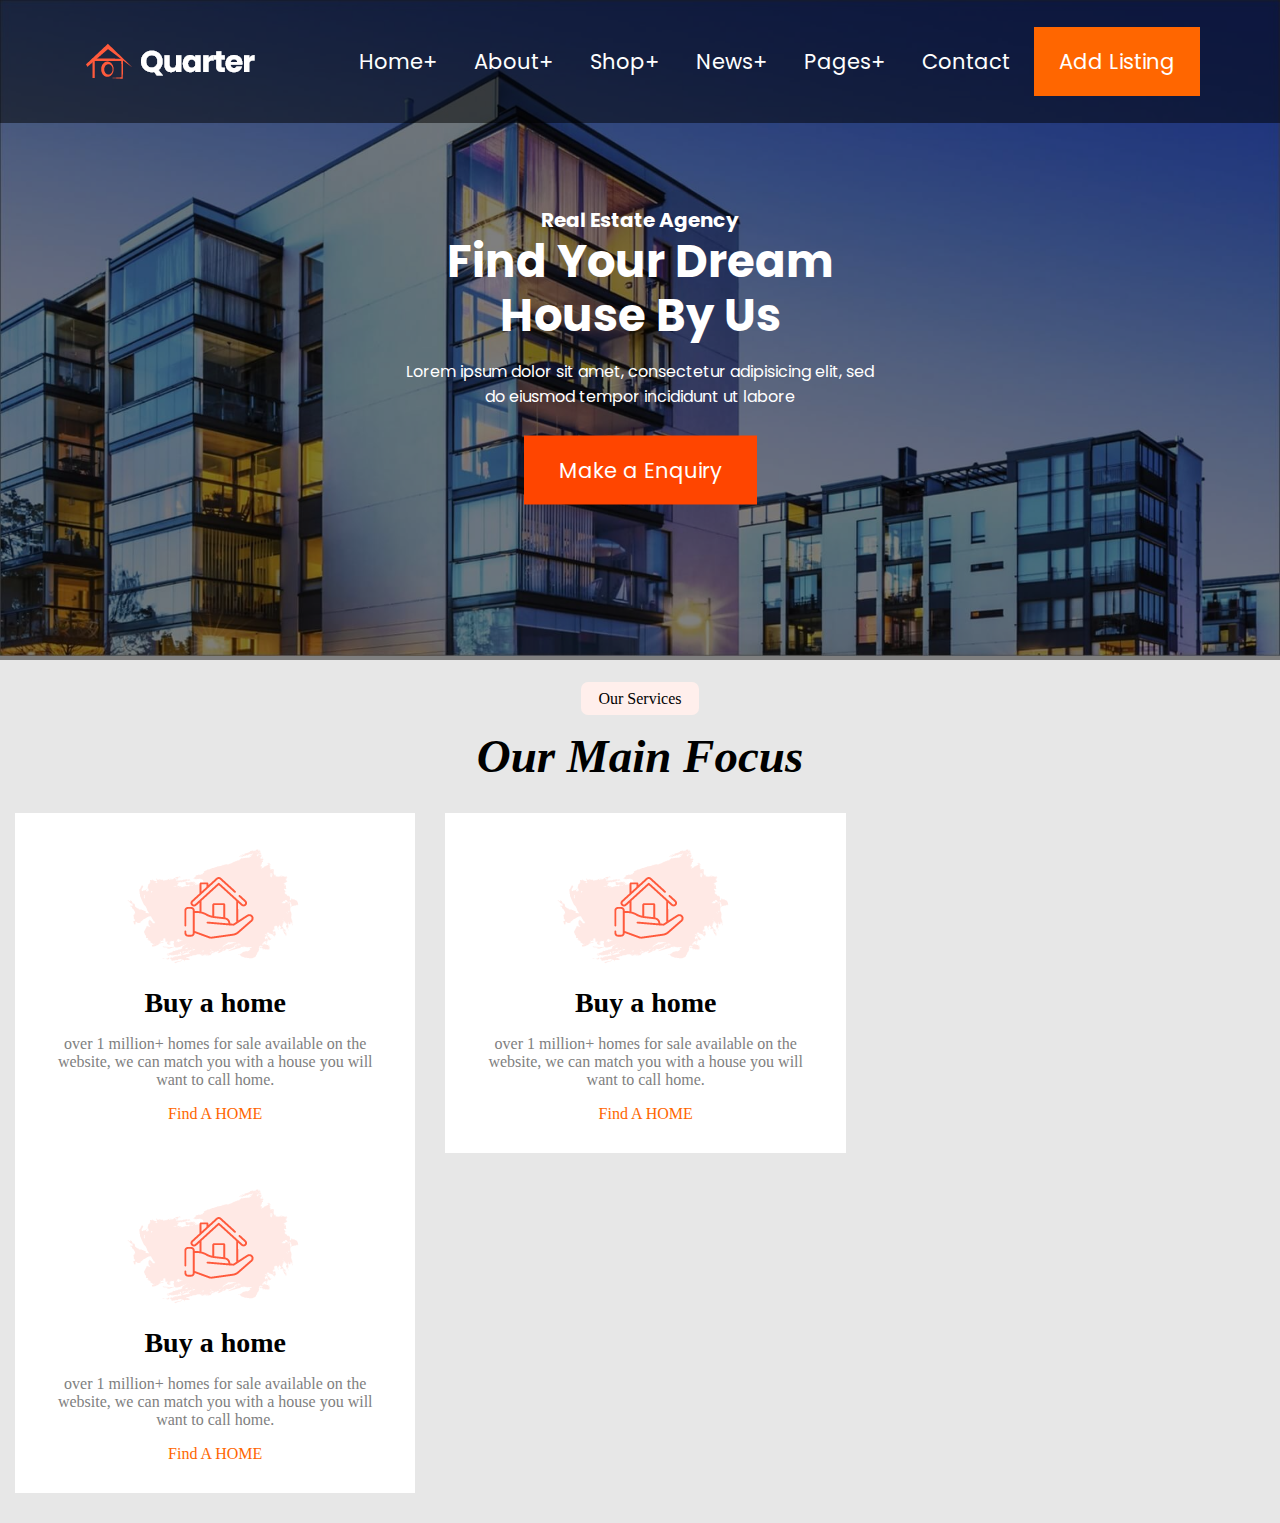
<file: design/index.html>
<!DOCTYPE html>
<html>
<head>
	<title>dream house</title>
	<link rel="preconnect" href="https://fonts.googleapis.com">
<link rel="preconnect" href="https://fonts.gstatic.com" crossorigin>
<link href="https://fonts.googleapis.com/css2?family=Poppins&family=Rubik:ital,wght@0,300;0,500;1,300;1,400;1,500&display=swap" rel="stylesheet">
<link rel="stylesheet" href="https://cdnjs.cloudflare.com/ajax/libs/font-awesome/6.0.0-beta3/css/all.min.css" integrity="sha512-Fo3rlrZj/k7ujTnHg4CGR2D7kSs0v4LLanw2qksYuRlEzO+tcaEPQogQ0KaoGN26/zrn20ImR1DfuLWnOo7aBA==" crossorigin="anonymous" referrerpolicy="no-referrer" />
<link href="css/style.css" rel="stylesheet">

	<style>
		
</style>
</head>
<body>


	<div  class="header">
		
	
		<div class="logo">
			<img src="image/a.png" alt="logo">
		</div>
		<div class="menu">
		  <ul>
		  	<li><a href="#" class="h">Home+</a>
		  		<ul class="sub-menu">
		  			<li><a href="#" class="h">submenu 1</a></li>
				  	<li><a href="#" class="h">submenu 2</a></li>
				  	<li><a href="#" class="h">submenu 3</a></li>
		  		</ul>
		  	</li>
		  	<li><a href="#" class="h">About+</a>
		  		<ul class="sub-menu">
		  			<li><a href="#" class="h">submenu 1</a></li>
				  	<li><a href="#" class="h">submenu 2</a></li>
				  	<li><a href="#" class="h">submenu 3</a></li>
		  		</ul>
		  	</li>
		  	<li><a href="#" class="h">Shop+</a></li>
		  	<li><a href="#" class="h">News+</a></li>
		  	<li><a href="#" class="h">Pages+</a></li>
		  	<li><a href="#" class="h">Contact</a></li>
		  	<li><a href="#" class="list">Add Listing</a></li>
		  </ul>
		</div>
		</div>
		<div class="banner">
	<img src="image/11.jpg" alt="banner-img" width="100%">
	<div class="banner-overlay">
	<div class="banner-content">
		<h4>Real Estate Agency</h4>
		<h2>Find Your Dream<br> House By Us </h2>
		<p>Lorem ipsum dolor sit amet, consectetur adipisicing elit, sed do eiusmod tempor incididunt ut labore</p>
		
		
		<a href="#" class="list2">Make a Enquiry</a>
	</div>
</div>
</div>
<div class="our-services">
	<span>Our Services</span>
	<h1>Our Main Focus</h1>
	<div class="container">
		<div class="box">
			<img src="image/21.png">
			<h5>Buy a home</h5>
			<p>over 1 million+ homes for sale available on the website, we can match you with a house you will want to call home.</p>
			<a href="">Find A HOME <i class="fas fa-long-arrow-alt-right"></i></a>
		</div>
		<div class="box">
			<img src="image/21.png">
			<h5>Buy a home</h5>
			<p>over 1 million+ homes for sale available on the website, we can match you with a house you will want to call home.</p>
			<a href="">Find A HOME <i class="fas fa-long-arrow-alt-right"></i></a>
		</div>
		<div class="box">
			<img src="image/21.png">
			<h5>Buy a home</h5>
			<p>over 1 million+ homes for sale available on the website, we can match you with a house you will want to call home.</p>
			<a href="">Find A HOME <i class="fas fa-long-arrow-alt-right"></i></a>
		</div>
	</div>
</div>

	


</body>
</html>
</file>
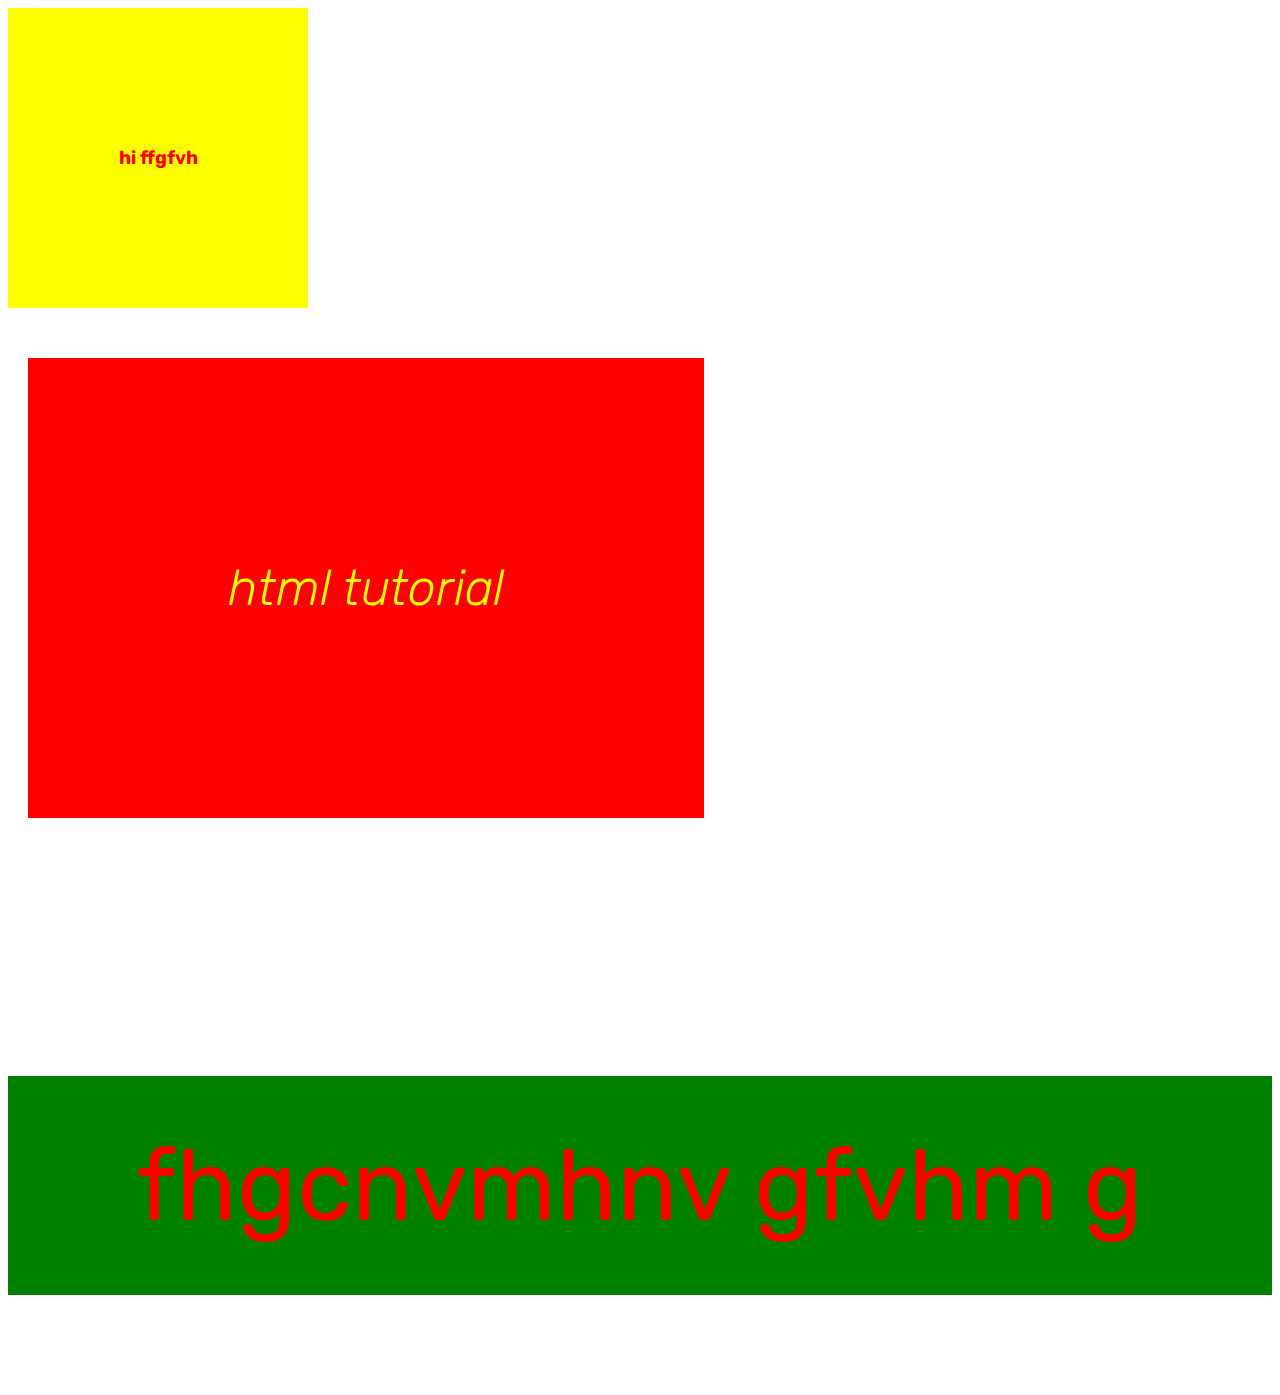
<file: New folder/a.html>
<!DOCTYPE html>
<html>
<head>
	<link href="https://fonts.googleapis.com/css2?family=Rubik:ital,wght@0,300;0,500;1,300;1,400;1,500&display=swap" rel="stylesheet">
	<title>basic css</title>
	<style type="text/css" >
		body{
			font-family: 'Rubik', sans-serif;
		}
		h1{
			margin: 50px 20px;
			background-color: red;
			display: inline-block;
			padding: 200px;
			font-size: 50px;
			color: yellow;
			font-weight: 300;
			font-style: italic;
			font-family: 'Rubik', sans-serif;

		
		}
		p{
			display: none;
			background-color: green;
			text-align: center;
			color: red;
			font-size: 100px;
			padding: 50px 20px;

		}
		h2{
			background: blue;
			padding: 30px 20px;
			color: white;
			text-align: right;
			opacity: 0;
		}
		.style1{
			background: green;
			padding: 50px 40px;
			display: block;

		}
		.abc{
			width: 300px;
			height: 300px;
			background: yellow;
			color: red;
			 
			text-align: center;
				
				position: relative;


		}
		.abc h3{
           position: absolute;
           top: 50%;
           left:50%;
           transform: translate(-50%,-50%);
           margin: 0;
		}

		
	</style>

</head>
<body>
	<div class="abc">
		<h3>hi ffgfvh</h3>
	</div>
	<div class="">
    <h1>html tutorial</h1>
    <h2>sneha</h2>

    <p>hello</p>
    <p class="style1">fhgcnvmhnv gfvhm g</p>
    </div>
    
</body>
</html>
</file>
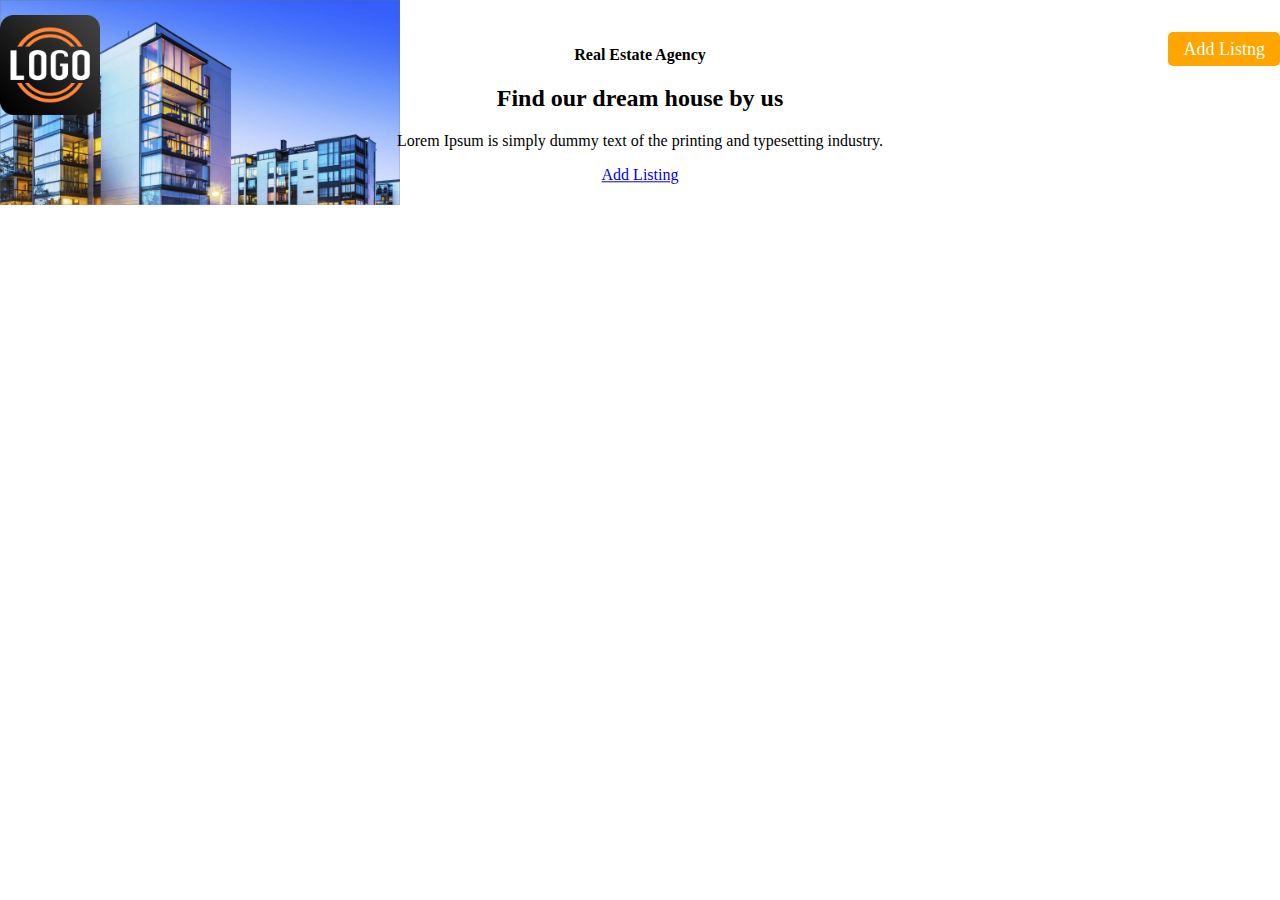
<file: New folder/b.html>
<!DOCTYPE html>
<html>
<head>
	<title></title>
	<style >
		body{
			margin: 0;
			padding: 0;
		}
		.header{
			float: left;
			width: 100%;
			padding: 15px 0;
			position: absolute;
			top: 0;
			left: 0;
			right: 0;
			z-index: 9;
		}
		.logo{
			float: left;
			width: 20%;
		}
		.menu
		{
           float: left;
           width: 80%;

          padding: 8px 0;

		}
		.menu li{
			display: inline-block;
			list-style: none;
		}
		.menu ul{
			text-align: right;
            list-style: none;
		}
		.menu ul li a{
			text-decoration : none;
			font-size: 18px;
			color: white;
			padding: 5px 20px;

		}
		.menu ul li a.add-listingbtn
		{
			background-color: orange;
			padding: 7px 15px;
			border-radius: 5px;

		}
		.menu ul li a.add-listingbtn:hover
		{
			background-color: #fff;
			color: orange;
		}
		.contact-info
		{
			float: left;
			width: 10%;
		}
		.logo img
		{
			width: 100px;
		}
		
		.rectangle
		{
			width:250px;
			height: 250px;
			background: red;
			float: left;
			position: relative;
		}
		.rectangle h2
		{
			position: absolute;
			right: 0
		}
		.banner
		{
			position: relative;
			float: left;
			width: 100%;
		}
		.banner-content
		{
			position: absolute;
			top: 50%;
			left: 50%;
			transform: translate(-50%, -50%);
			text-align: center;
		}
	</style>
</head>
<body>
<div class="header">
	<div class="logo">
		<img src="images/logo.png" alt="logo" >
	</div>
	<div class="menu">
		<ul>
			<li><a href="#">home</a></li>
			<li><a href="#">about</a></li>
			<li><a href="#">contact</a></li>
			<li><a href="#" class="add-listingbtn">Add Listng</a></li>
		</ul>
	</div>
</div>
<div class="banner">
	<img src="images/11.jpg" alt="banner-img" width="400">
	<div class="banner-content">
		<h4>Real Estate Agency</h4>
		<h2>Find our dream house by us </h2>
		<p>Lorem Ipsum is simply dummy text of the printing and typesetting industry.</p>
		<a href="#">Add Listing</a>
	</div>
</div>




</body>
</html>
</file>
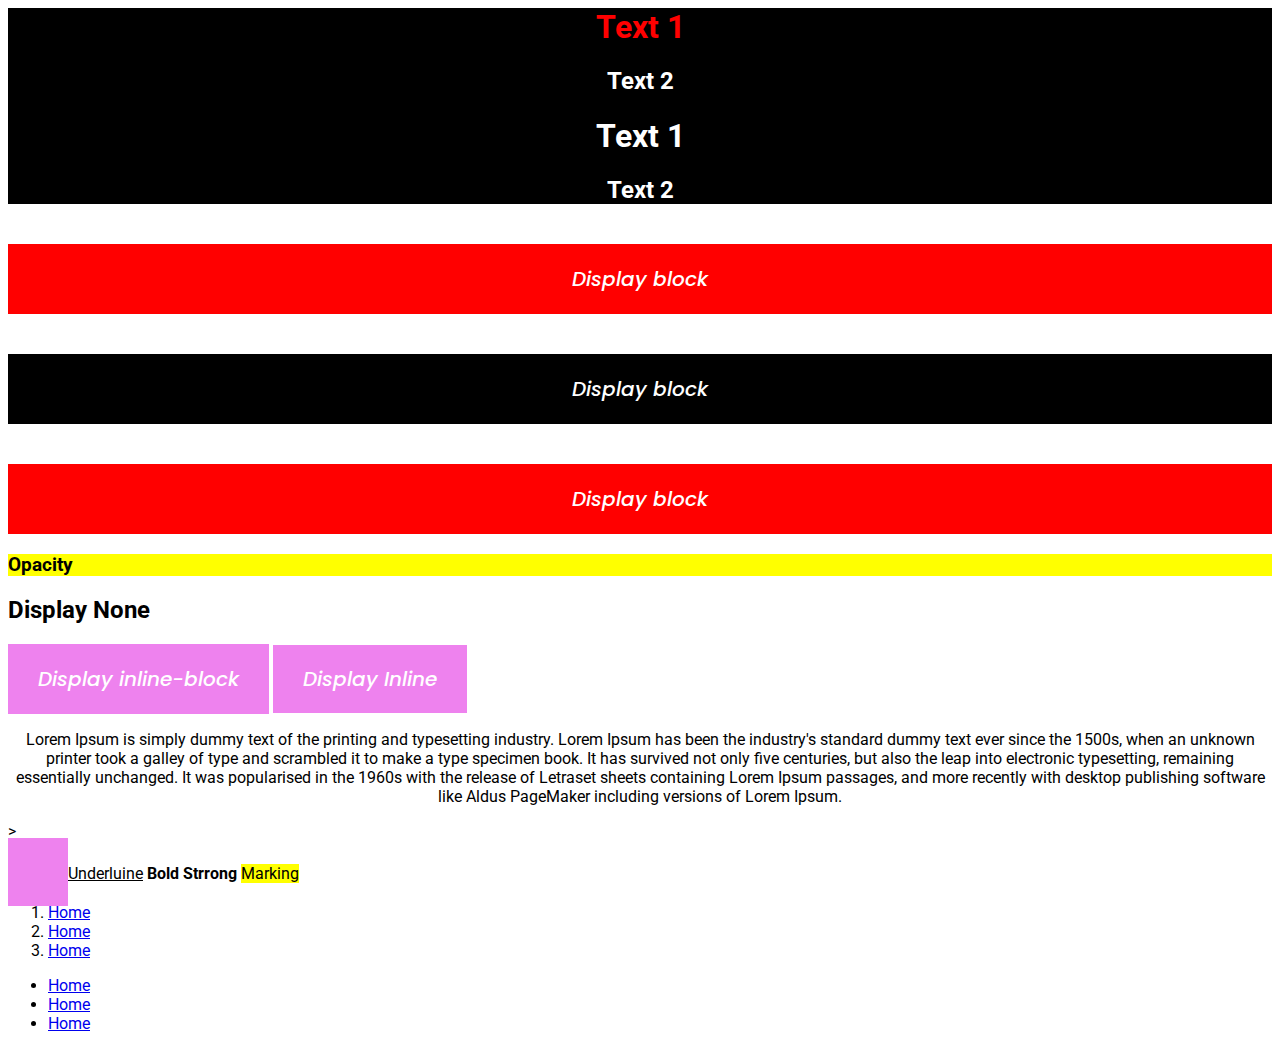
<file: New folder/index (1).html>
<html>

	<head>
		<link href="https://fonts.googleapis.com/css2?family=Poppins:ital,wght@0,300;0,400;0,500;0,600;1,600&family=Roboto:wght@300;400;500;700&display=swap" rel="stylesheet">
		<style>
			
			body{
				font-family: 'Roboto', sans-serif;
			}

			.d-block{
				font-family: 'Poppins', sans-serif;
				font-size: 20px;
				font-weight: 500;
				font-style: italic;
				background-color: red;
				color: white;
				margin:40px 0 20px 0;
				padding:20px 30px;
				text-align: center;
				display: block;
			}
			.d-block.black
			{
				background-color: #000;
			}
			p{
				text-align: center;
			}
			label{
				font-family: 'Poppins', sans-serif;
				font-size: 20px;
				font-weight: 500;
				font-style: italic;
				background-color:violet;
				color: white;
				padding:20px 30px;
				text-align: center;
				display: inline-block;
			}
			span{
				font-family: 'Poppins', sans-serif;
				font-size: 20px;
				font-weight: 500;
				font-style: italic;
				background-color:violet;
				color: white;
				padding:20px 30px;
				text-align: center;
			}
			

			h3{
				background-color: yellow;
			}
			.main-div
			{
				background-color: #000;
				color: #fff;
				text-align: center;
			}
			.main-div .first h1{
				color: red;
			}

		</style>

	</head>	
	
	
	<body> 
		<div class="main-div">
			<div class="first">
				<h1>Text 1</h1>
				<h2>Text 2</h2>
			</div>
			<div class="second">
				<h1>Text 1</h1>
				<h2>Text 2</h2>
			</div>
		</div>
		



		
		<h1 class="d-block">Display block</h1>
		<h1 class="d-block black">Display block</h1>
		<h1 class="d-block">Display block</h1>
		<h3>Opacity</h3>
		<h2>Display None</h2>
		<label>Display inline-block</label>
		<span>Display Inline </span>
		<p>Lorem Ipsum is simply dummy text of the printing and typesetting industry. Lorem Ipsum has been the industry's standard dummy text ever since the 1500s, when an unknown printer took a galley of type and scrambled it to make a type specimen book. It has survived not only five centuries, but also the leap into electronic typesetting, remaining essentially unchanged. It was popularised in the 1960s with the release of Letraset sheets containing Lorem Ipsum passages, and more recently with desktop publishing software like Aldus PageMaker including versions of Lorem Ipsum.</p>>

		<p></p>
		<span></span>
		
		<u>Underluine</u>
		<b>Bold</b> <strong>Strrong</strong>
		<mark>Marking</mark>

		<ol>
			<li><a href="#">Home</a></li>
			<li><a href="#">Home</a></li>
			<li><a href="#">Home</a></li>
		</ol>


		<ul>
			<li><a href="#">Home</a></li>
			<li><a href="#">Home</a></li>
			<li><a href="#">Home</a></li>
		</ul>

	</body>

</html>
</file>
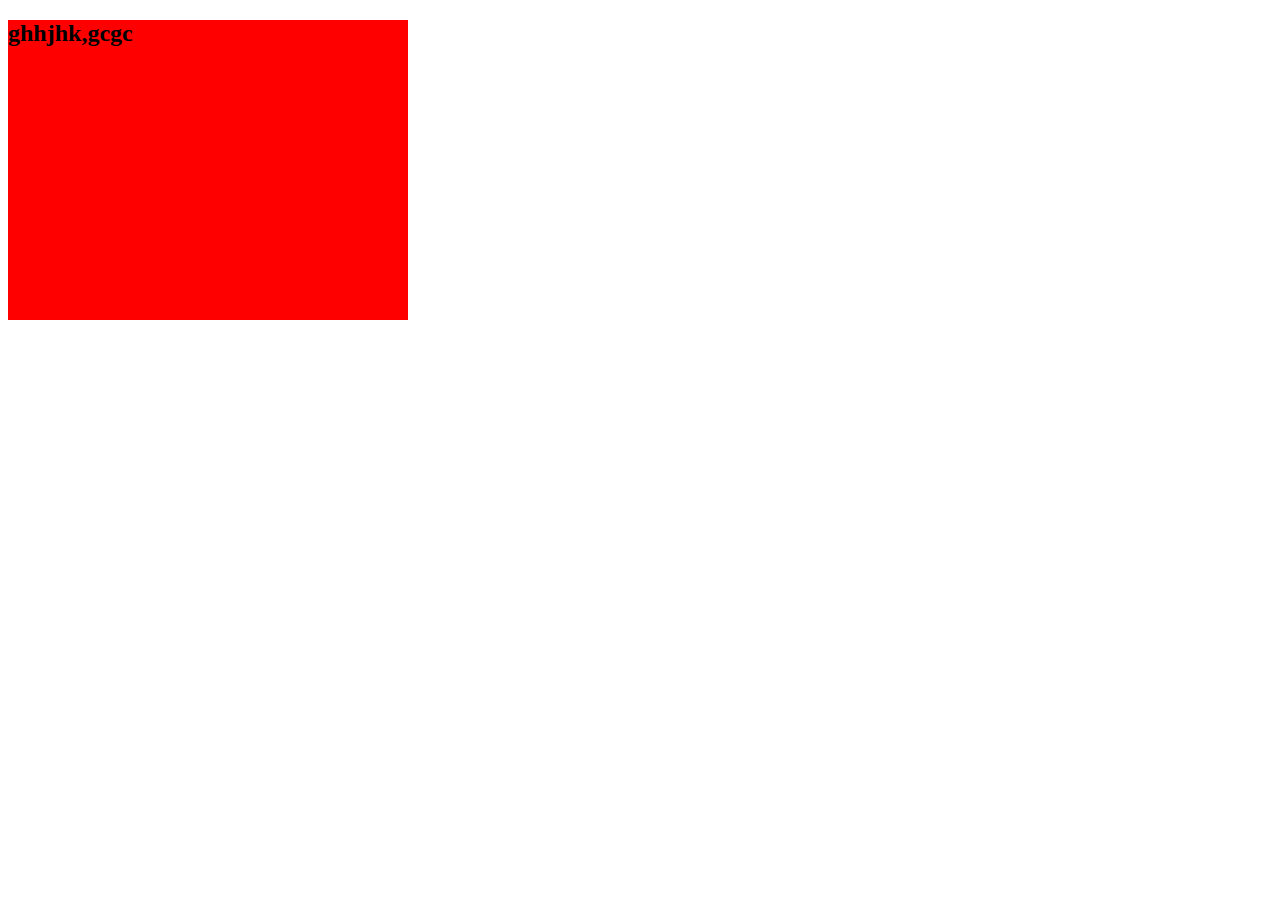
<file: New folder/prractice.html>
<!DOCTYPE html>
<html>
<head>
	<title></title>
	<style type="text/css">
		.abc{
             width: 400px;
             height: 300px;
             background: red;


		}
		.abc h1{
			padding: 10px;
			margin: 40px 20px;
					color: yellow;
					display: none;
			
		}

	</style>
</head>
<body>
    <div>
    	<div class="abc">
    		<h1>myself neha</h1>
    		<h2>ghhjhk,gcgc</h2>
    	</div>
    </div>
</body>
</html>
</file>
<file: design/css/style.css>
body {
			margin: 0;
			padding: 0;
		}
		
			.header {
    float: left;
    width: 100%;
    padding: 30px 0;
    position: absolute;
    top: 0;
    left: 0;
    right: 0;
    z-index: 9;
    background-color: rgba(0,0,0,0.5);
}
			
		
		.logo{
         float: left;
          width: 20%;
          padding-top: 10px;
          text-align: right;
       
         

		}
		.menu{
			float: left;
			width:80%;
			text-align: right;  
		}
		.menu ul {
		  list-style: none;


		}
		.menu li{
			display: inline-block;
			
			font-size: 21px;
			font-family: 'Poppins', sans-serif;
			 position: relative;
		
		}
		.menu ul li a.h{
			
		}
		.menu ul li a{
			 text-decoration: none; 
			 color: white;
			 text-align: center;
			 padding-right: 20px;
			padding-left: 12px;
			 
		}
		.menu ul li a.list{
			background-color: #ff6600;
			font-size: 21px;
			padding-left: 25px;
			padding-bottom:20px;
			padding-top:20px;
			padding-right: 25px; 
			color: white;
			margin-right: 80px;

			font-family: 'Poppins', sans-serif;

		}
		.menu li a:hover{
			color: yellow;
		}
		
		.banner-content a.list2{
			background-color: #FF4500;
			padding: 20px 35px;
			font-size: 21px;
			color: white;
			text-decoration: none;
			font-family: 'Poppins', sans-serif;

			}
			.banner-content a.list2:hover{
				background-color: white;
				color: black;
			}
		
		
		.menu ul li a.list:hover{
			background-color: white;
			color: black;
		}
		
		.banner
		{
			position: relative;
			float: left;
			width: 100%;
			height: 100%;

		}
		.banner-content {
    position: absolute;
    top: 50%;
    left: 50%;
    transform: translate(-50%, -50%);
    text-align: center;
    color: white;
    width: 470px;
    max-width: 100%;
}
		.banner-content h4{
             font-size: 20px;
             margin: 0;
             margin-top:30px;
             font-family: 'Poppins', sans-serif;
             
		}
		.banner-content h2 {
			    font-size: 45px;
			    margin: 0;
			    font-family: 'Poppins', sans-serif;
			    padding-top: 0;
			    text-align: center;
			    line-height: 1.2;
			}
		.banner-content p{
			padding-bottom: 30px;
			font-family: 'Poppins', sans-serif;
		}
		.banner-overlay {
    position: absolute;
    top: 0;
    left: 0;
    right: 0;
    bottom: 0;
    background: rgba(0,0,0,0.5);
}
ul.sub-menu {
    padding: 0;
    position: absolute;
    background: #fff;
    display: none;
    border-top: 5px solid #f60;
    top: 39px;
    width: 216px;
    text-align: left;
}
ul.sub-menu li {
    display: block;

}
ul.sub-menu li a
{
	color: #000;
	font-size: 16px;
	padding: 7px 10px;
}
.menu ul li:hover ul.sub-menu
{
	display: block;
	
}
.our-services {
    background-color: #e7e7e7;
    padding: 30px 0;
    float: left;
    width: 100%;
    text-align: center;
}
.our-services span {
    text-align: center;
    background-color: #ffefec;
    color: #000;
    border-radius: 7px;
    padding: 8px 17px;
}
.our-services h1 {
    font-size: 47px;
    font-style: italic;
    margin: 21px 0 30px 0;
}
.container{
  float: left;
  width: 100%;
}
.box {
    float: left;
    width: 26.60%;
    background: white;
    padding: 30px;
    margin: 0 15px;
    position: relative;
}
   .box h5 {
    margin: 0 0;
    font-size: 28px;
}
.box:hover h5 {
   color: #ff6600;
}
.box p {
    color: gray;
}
.box a{
	color:#ff6600;
	text-decoration: none;
}
.box::before {
    content: "";
    position: absolute;
    bottom: 0;
    left: 0;
    background: red;
    height: 5px;
    right: 0;
    width: 0;
    transition: .4s ease-in-out;
}
.box:hover::before
{
	width: 100%;
	transition: .4s ease-in-out;
}
.box::after {
    content: "";
    position: absolute;
    top: : 0;
    left: 0;
    background: red;
    height: 0;
    width: 5px;
    bottom: 0;
    transition: .4s ease-in-out;
}
.box:hover::after
{
	height: 100%;
	transition: .4s ease-in-out;
}
</file>
